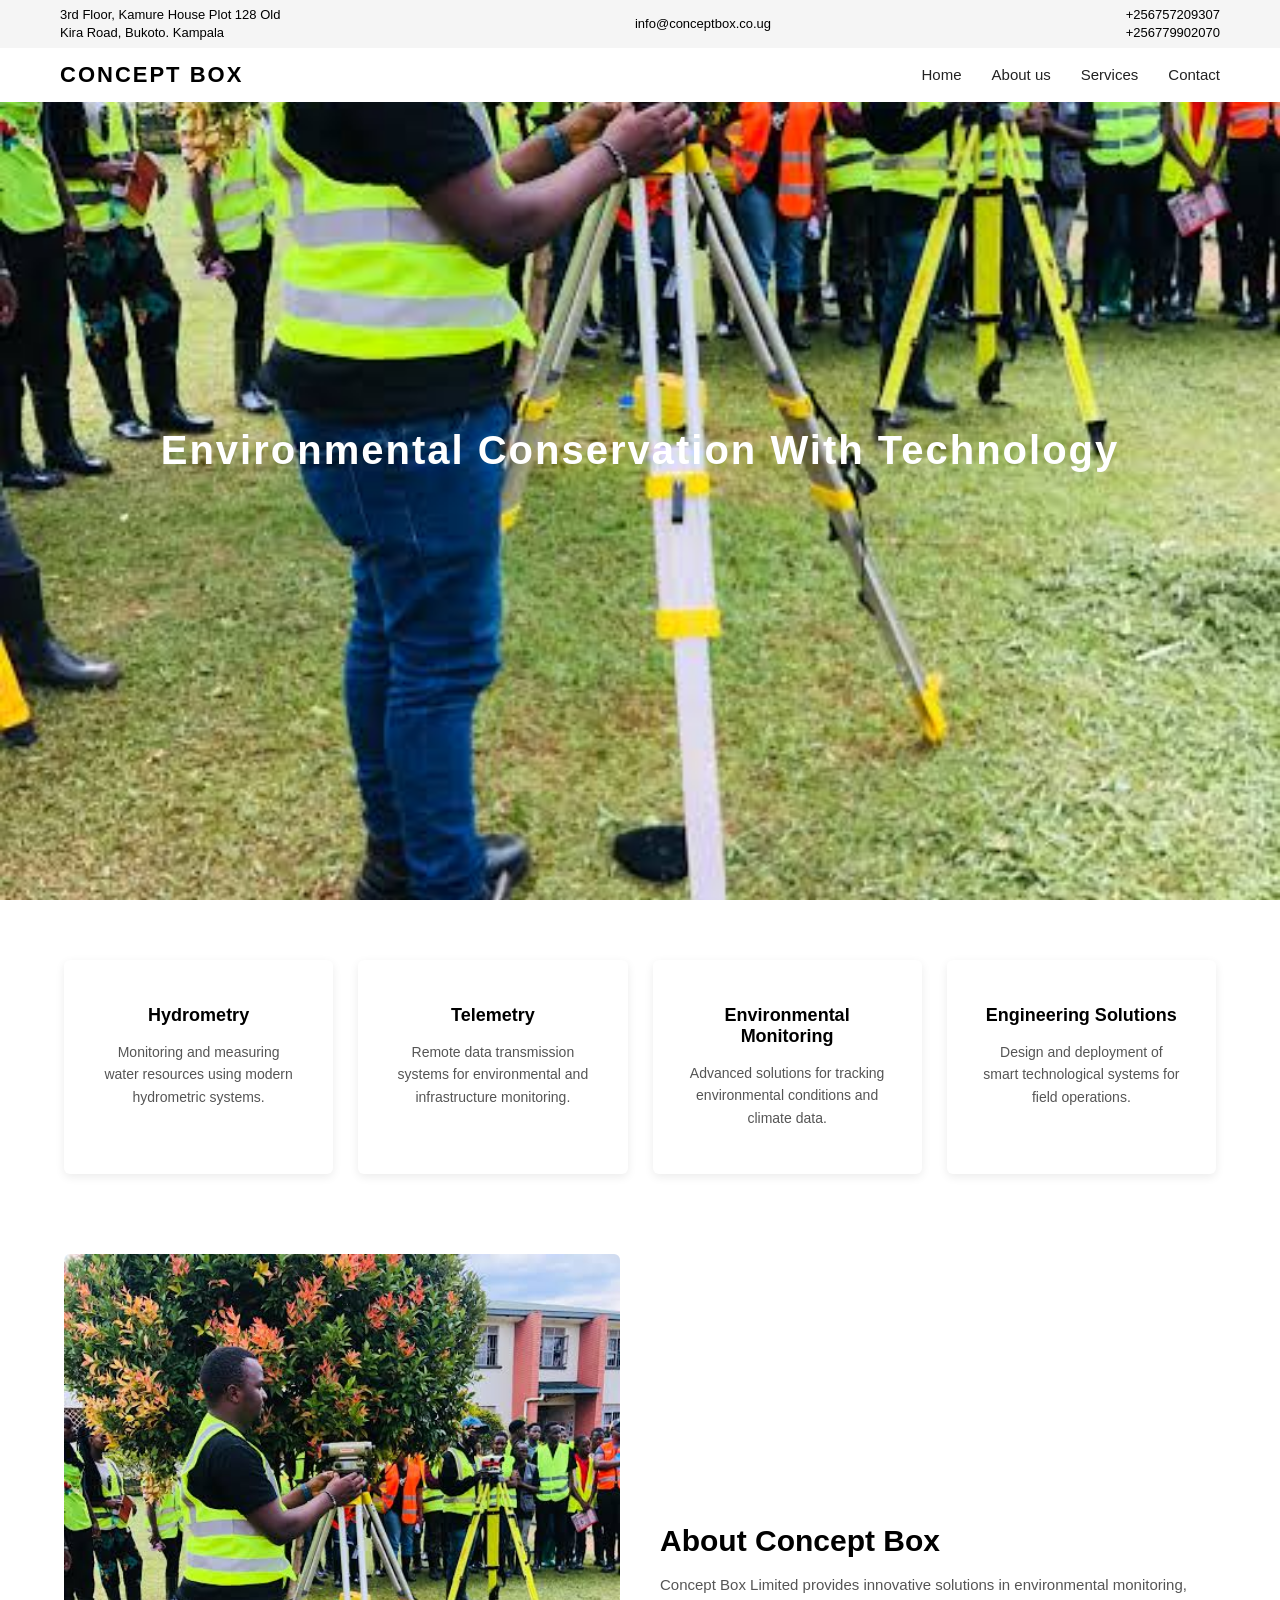
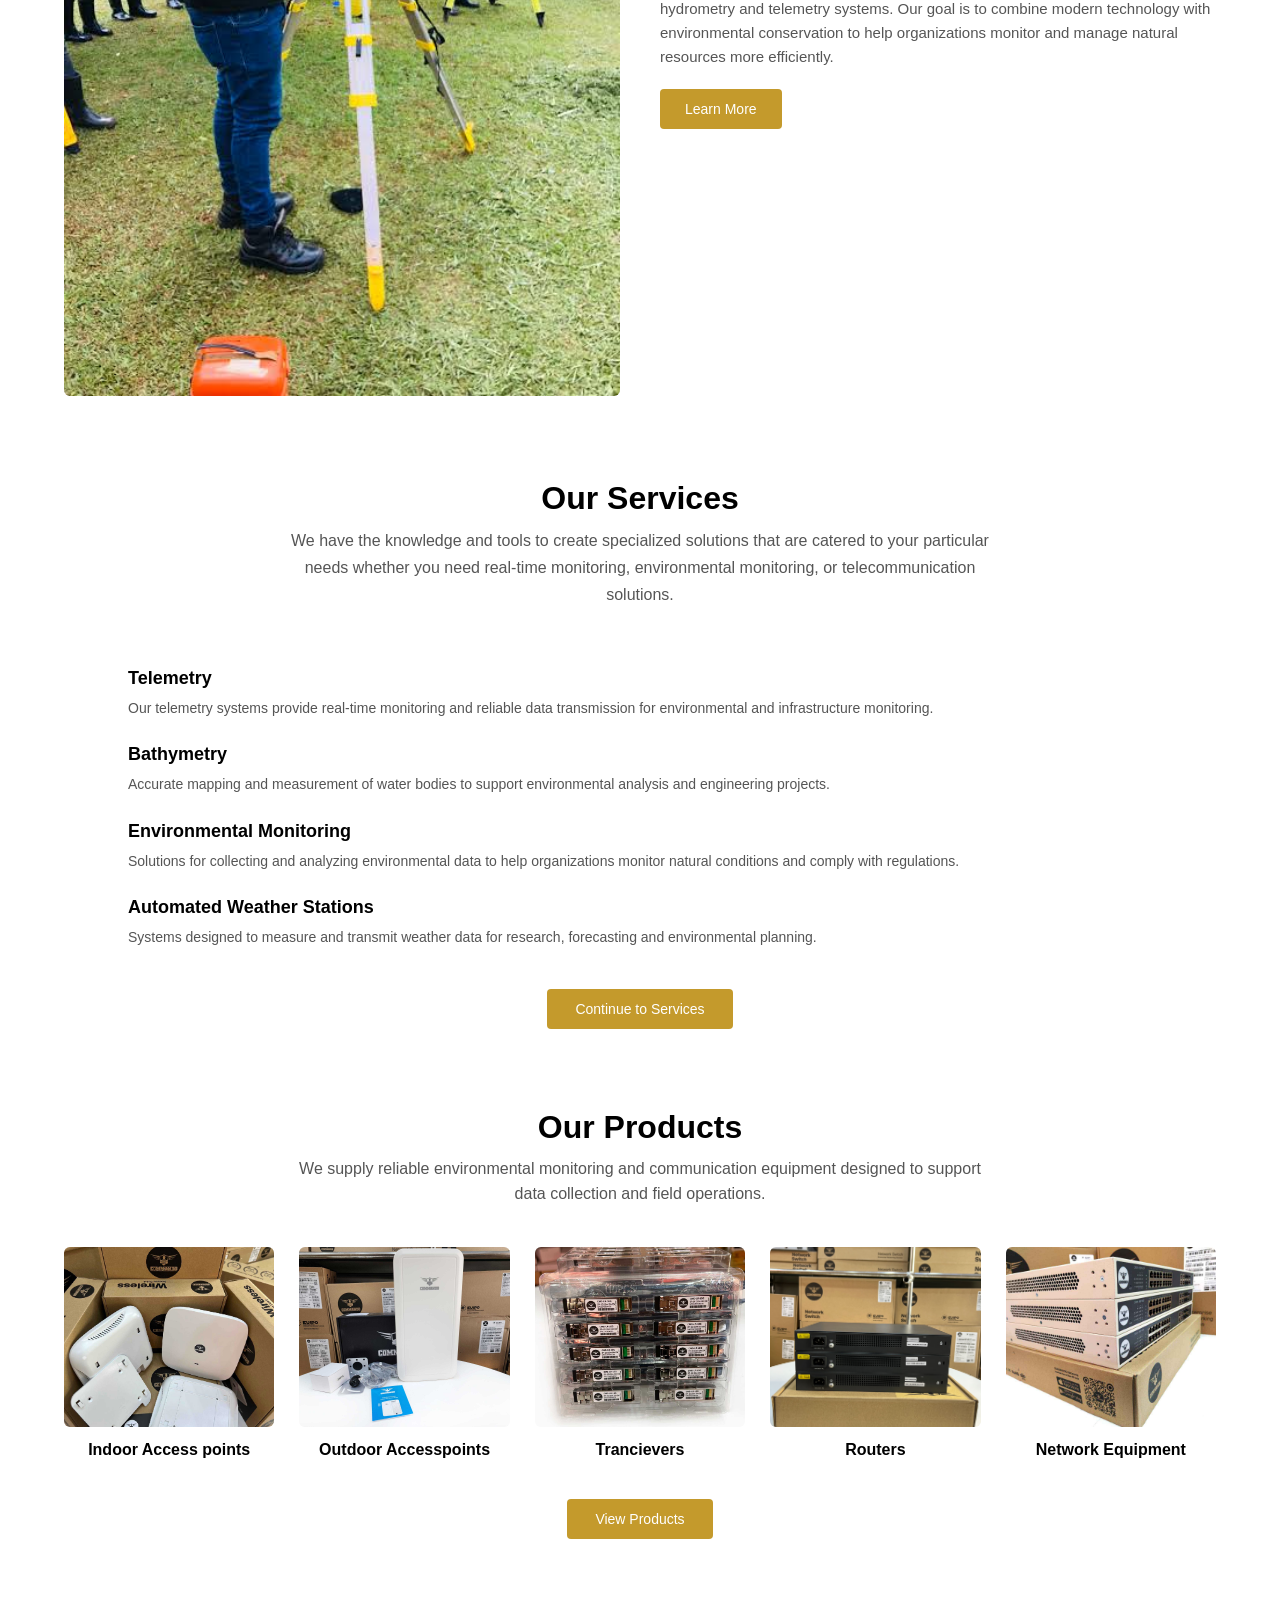
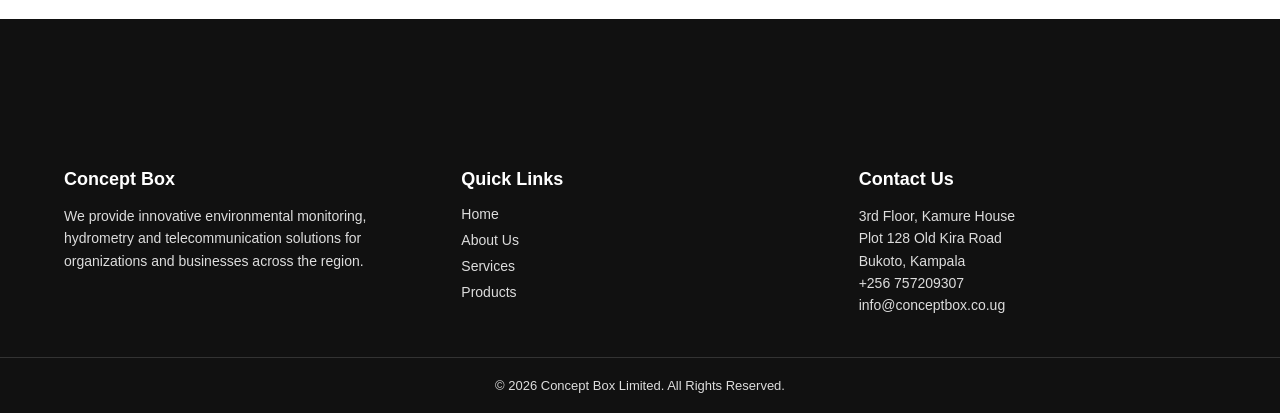
<file: index.html>
<!DOCTYPE html>
<html>

<head>
  <meta charset="UTF-8">
  <meta name="viewport" content="width=device-width, initial-scale=1">
  <link rel="stylesheet" href="style.css">
  <title>home</title>
</head>

<body>
  <div id="header">
    
  </div>
  <main>
    <section class="homehero">
  <div class="hero-text">
    <h1>Environmental Conservation With Technology</h1>
  </div>
</section>
<section id="cards">

  <div class="card">
    
    <h3>Hydrometry</h3>
    <p>Monitoring and measuring water resources using modern hydrometric systems.</p>
  </div>

  <div class="card">
    
    <h3>Telemetry</h3>
    <p>Remote data transmission systems for environmental and infrastructure monitoring.</p>
  </div>

  <div class="card">
    
    <h3>Environmental Monitoring</h3>
    <p>Advanced solutions for tracking environmental conditions and climate data.</p>
  </div>

  <div class="card">
    <h3>Engineering Solutions</h3>
    <p>Design and deployment of smart technological systems for field operations.</p>
  </div>

</section>
    <section id="about">

  <div class="about-image">
    <img src="img.jpeg">
  </div>

  <div class="about-text">
    <h2>About Concept Box</h2>
    <p>
      Concept Box Limited provides innovative solutions in environmental
      monitoring, hydrometry and telemetry systems. Our goal is to combine
      modern technology with environmental conservation to help organizations
      monitor and manage natural resources more efficiently.
    </p>

    <a href="about.html" class="about-btn">Learn More</a>
  </div>

</section>
    <section id="service">

  <div class="service-intro">
    <h2>Our Services</h2>
    <p>
      We have the knowledge and tools to create specialized solutions that are
      catered to your particular needs whether you need real-time monitoring,
      environmental monitoring, or telecommunication solutions.
    </p>
  </div>

  <div class="service-list">

    <div class="service-item">
      <h3>Telemetry</h3>
      <p>
        Our telemetry systems provide real-time monitoring and reliable data
        transmission for environmental and infrastructure monitoring.
      </p>
    </div>

    <div class="service-item">
      <h3>Bathymetry</h3>
      <p>
        Accurate mapping and measurement of water bodies to support
        environmental analysis and engineering projects.
      </p>
    </div>

    <div class="service-item">
      <h3>Environmental Monitoring</h3>
      <p>
        Solutions for collecting and analyzing environmental data to help
        organizations monitor natural conditions and comply with regulations.
      </p>
    </div>

    <div class="service-item">
      <h3>Automated Weather Stations</h3>
      <p>
        Systems designed to measure and transmit weather data for research,
        forecasting and environmental planning.
      </p>
    </div>

  </div>

  <div class="service-btn">
    <a href="service.html">Continue to Services</a>
  </div>

</section>
<section id="product">

  <div class="product-intro">
    <h2>Our Products</h2>
    <p>
      We supply reliable environmental monitoring and communication
      equipment designed to support data collection and field operations.
    </p>
  </div>

  <div class="product-list">

    <div class="product-item">
      <img src="indoor-access-points.jpg">
      <h3>Indoor Access points</h3>
    </div>

    <div class="product-item">
      <img src="outdoor-access-points.jpg">
      <h3>Outdoor Accesspoints</h3>
    </div>

    <div class="product-item">
      <img src="transceivers.jpg">
      <h3>Trancievers</h3>
    </div>

    <div class="product-item">
      <img src="routers.jpg">
      <h3>Routers</h3>
    </div>

    <div class="product-item">
      <img src="network_equipement.jpg">
      <h3>Network Equipment</h3>
    </div>

  </div>

  <div class="product-btn">
    <a href="products.html">View Products</a>
  </div>

</section>
  </main>
  <div id="footer" class="footer">
    
  </div>
  <script src="script.js"></script>
</body>

</html>
</file>
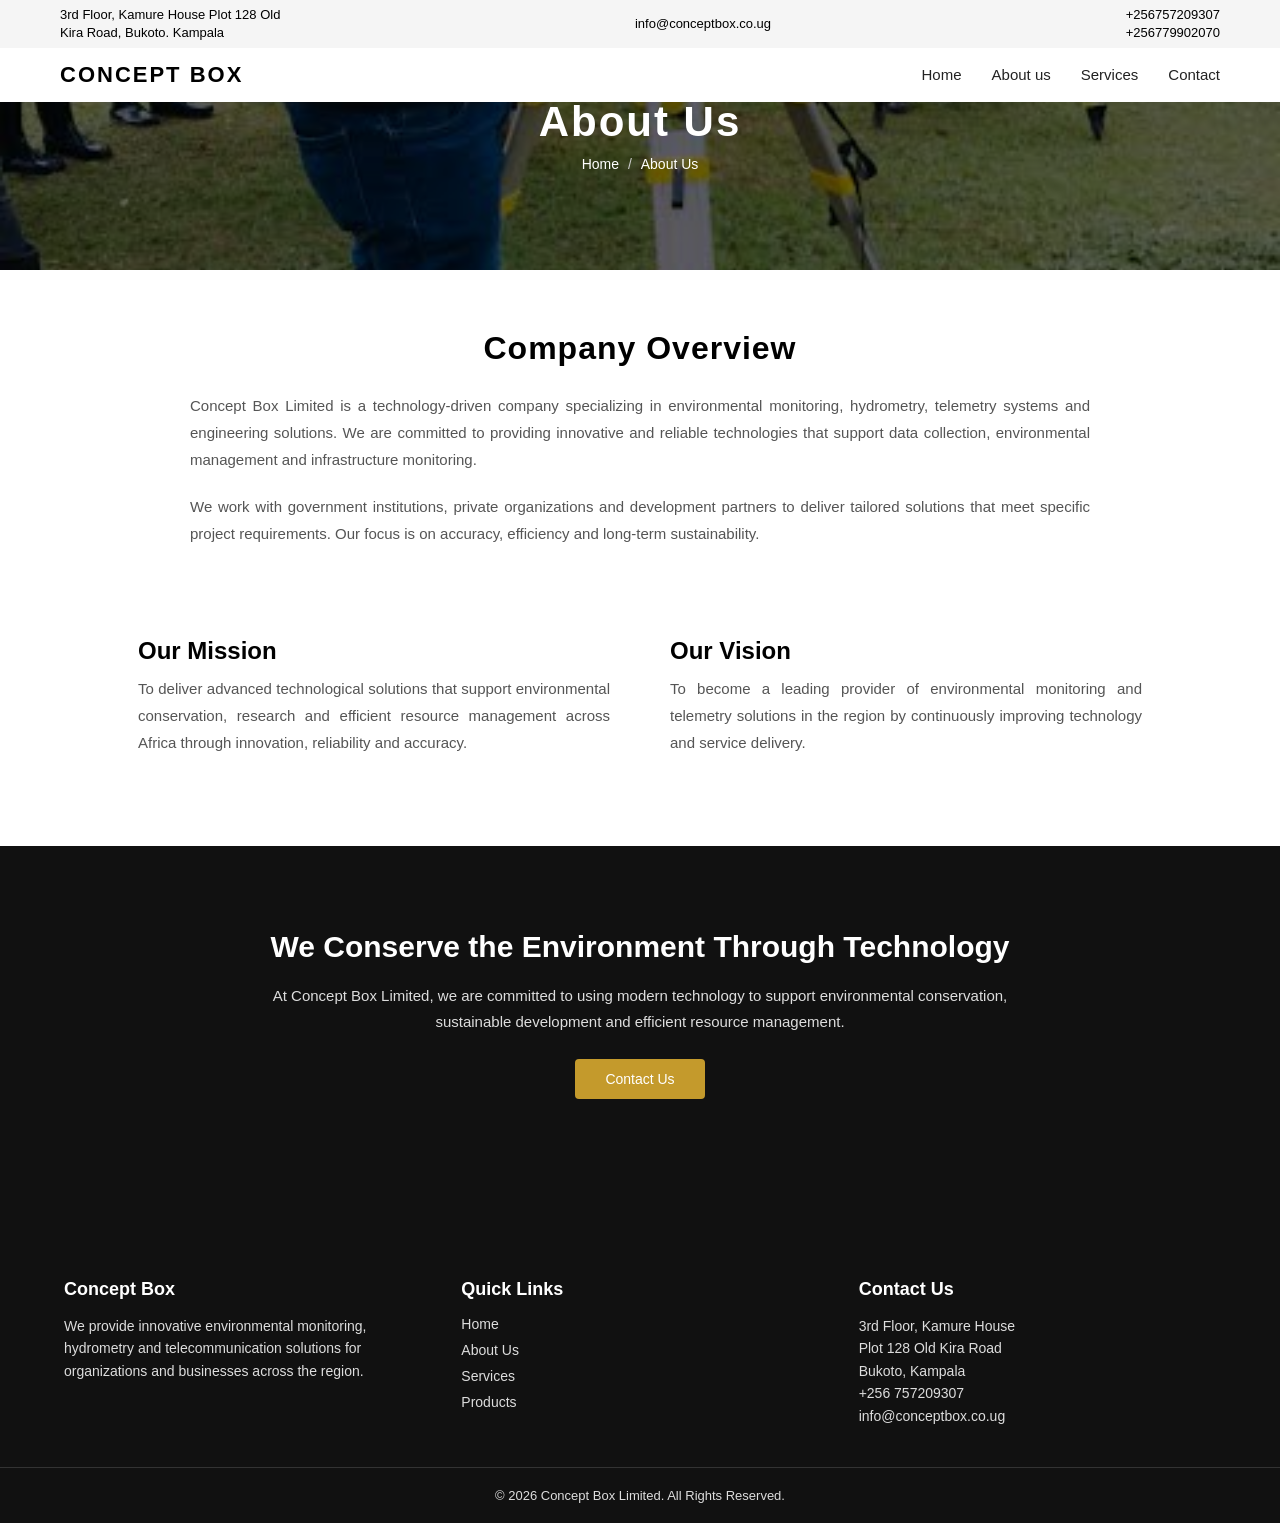
<file: about.html>
<!DOCTYPE html>
<html>

<head>
  <meta charset="UTF-8">
  <meta name="viewport" content="width=device-width, initial-scale=1">
    <link rel="stylesheet" href="style.css">
  <title></title>
</head>

<body>
    <div id="header">
    
  </div>
    
    <main>
      <section class="about-hero">
  <div class="about-hero-content">
    <h1>About Us</h1>
    <div class="breadcrumb">
      <a href="index.html">Home</a>
      <span>/</span>
      <a href="about.html">About Us</a>
    </div>
  </div>
</section>
<section class="company-overview">

  <div class="section-title">
    <h2>Company Overview</h2>
  </div>

  <div class="overview-content">
    <p>
      Concept Box Limited is a technology-driven company specializing in environmental
      monitoring, hydrometry, telemetry systems and engineering solutions. We are
      committed to providing innovative and reliable technologies that support data
      collection, environmental management and infrastructure monitoring.
    </p>

    <p>
      We work with government institutions, private organizations and development
      partners to deliver tailored solutions that meet specific project requirements.
      Our focus is on accuracy, efficiency and long-term sustainability.
    </p>
  </div>

</section>
<section class="mission-vision">

  <div class="mv-box">
    <h2>Our Mission</h2>
    <p>
      To deliver advanced technological solutions that support environmental
      conservation, research and efficient resource management across Africa
      through innovation, reliability and accuracy.
    </p>
  </div>

  <div class="mv-box">
    <h2>Our Vision</h2>
    <p>
      To become a leading provider of environmental monitoring and telemetry
      solutions in the region by continuously improving technology and service
      delivery.
    </p>
  </div>

</section>
<section class="about-cta">

  <div class="cta-content">
    <h2>We Conserve the Environment Through Technology</h2>

    <p>
      At Concept Box Limited, we are committed to using modern technology
      to support environmental conservation, sustainable development and
      efficient resource management.
    </p>

    <a href="contact.html" class="cta-btn">Contact Us</a>
  </div>

</section>
    </main>
  </div>
    <script src="script.js"></script>
  <div id="footer"></div>
</body>

</html>
</file>
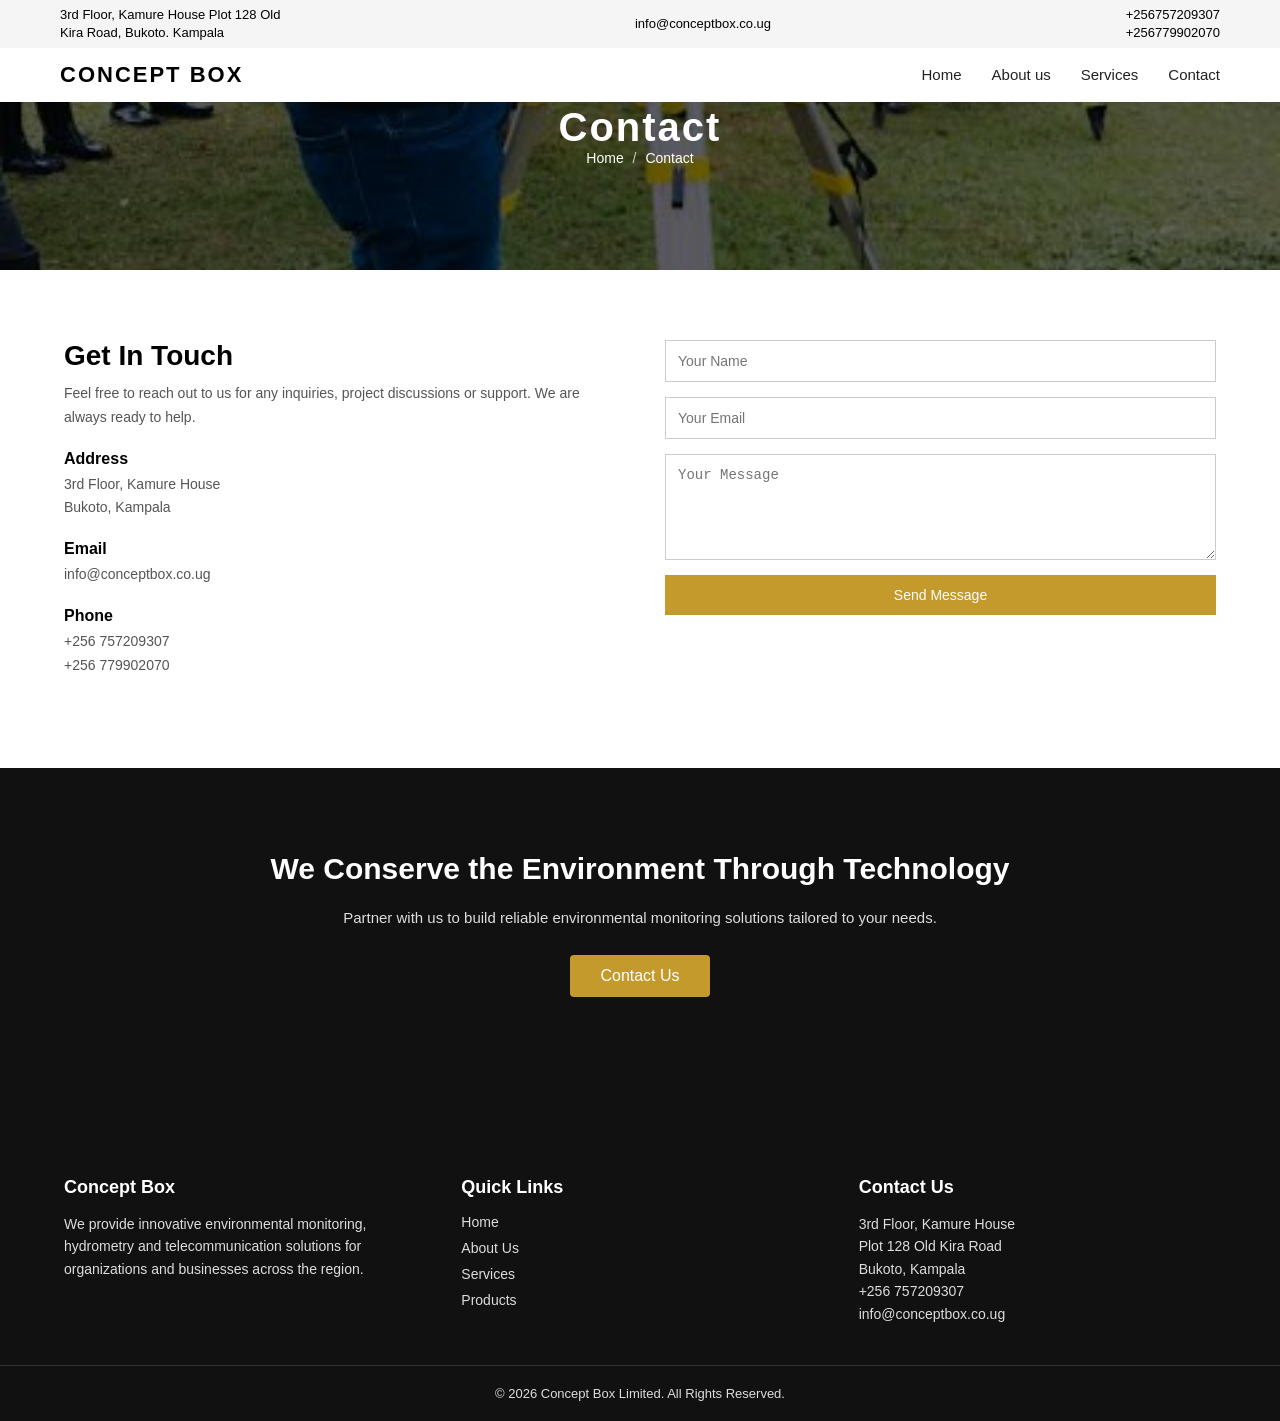
<file: contact.html>
<!DOCTYPE html>
<html>

<head>
  <meta charset="UTF-8">
  <meta name="viewport" content="width=device-width, initial-scale=1">
    <link rel="stylesheet" href="style.css">
  <title></title>
</head>

<body>
    <div id="header">
    
  </div>
  <section class="contact-hero">
  <div class="contact-hero-content">
    <h1>Contact</h1>
    <div class="breadcrumb">
      <a href="index.html">Home</a>
      <span>/</span>
      <a href="contact.html">Contact</a>
    </div>
  </div>
</section>
<section class="contact-section">

  <div class="contact-container">

    <div class="contact-info">
      <h2>Get In Touch</h2>

      <p>
        Feel free to reach out to us for any inquiries, project discussions
        or support. We are always ready to help.
      </p>

      <div class="info-item">
        <h4>Address</h4>
        <p>3rd Floor, Kamure House<br>Bukoto, Kampala</p>
      </div>

      <div class="info-item">
        <h4>Email</h4>
        <p>info@conceptbox.co.ug</p>
      </div>

      <div class="info-item">
        <h4>Phone</h4>
        <p>+256 757209307<br>+256 779902070</p>
      </div>
    </div>

    <div class="contact-form">
      <form>
        <input type="text" placeholder="Your Name" required>
        <input type="email" placeholder="Your Email" required>
        <textarea rows="5" placeholder="Your Message" required></textarea>
        <button type="submit">Send Message</button>
      </form>
    </div>

  </div>

</section>
<section class="contact-cta">

  <div class="cta-content">
    <h2>We Conserve the Environment Through Technology</h2>

    <p>
      Partner with us to build reliable environmental monitoring solutions
      tailored to your needs.
    </p>

    <a href="contact.html">Contact Us</a>
  </div>

</section>
  
  
    <div id="footer">
    
  </div>
  <script src="script.js"></script>  
</body>

</html>
</file>
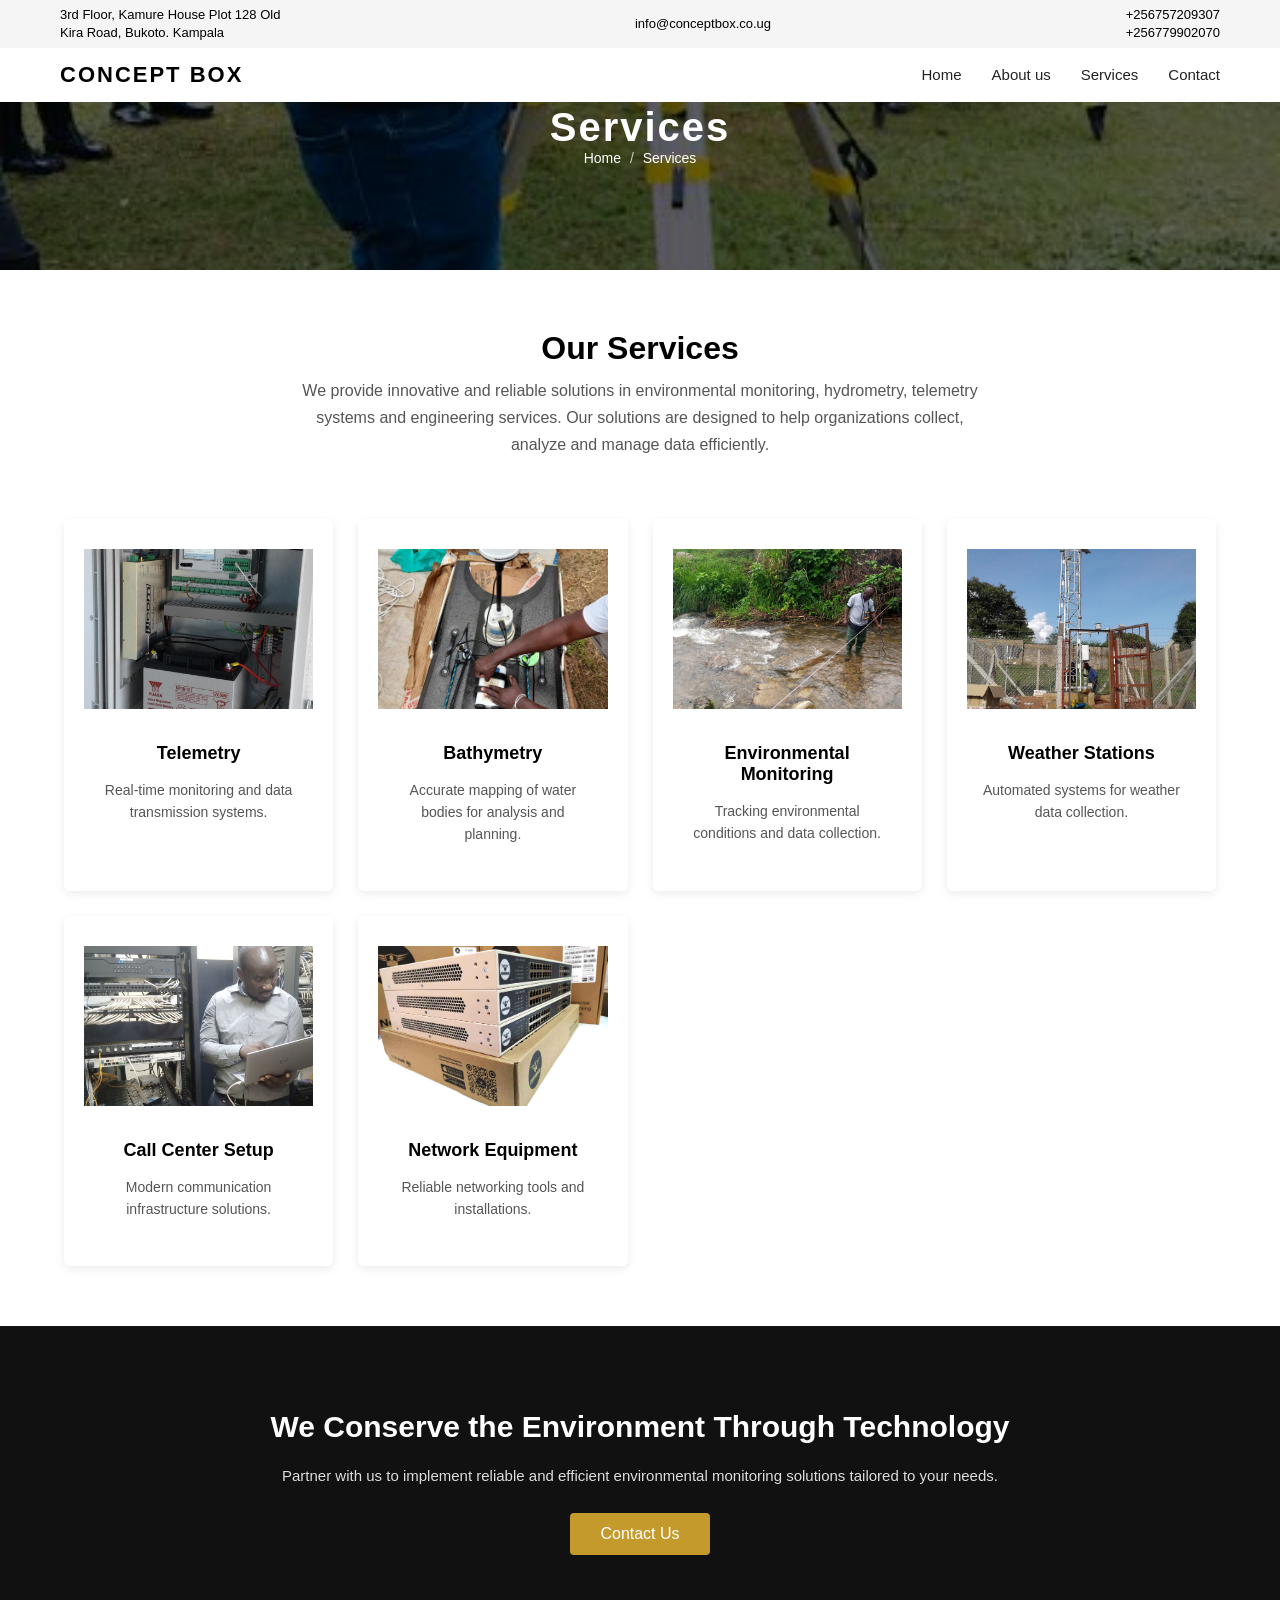
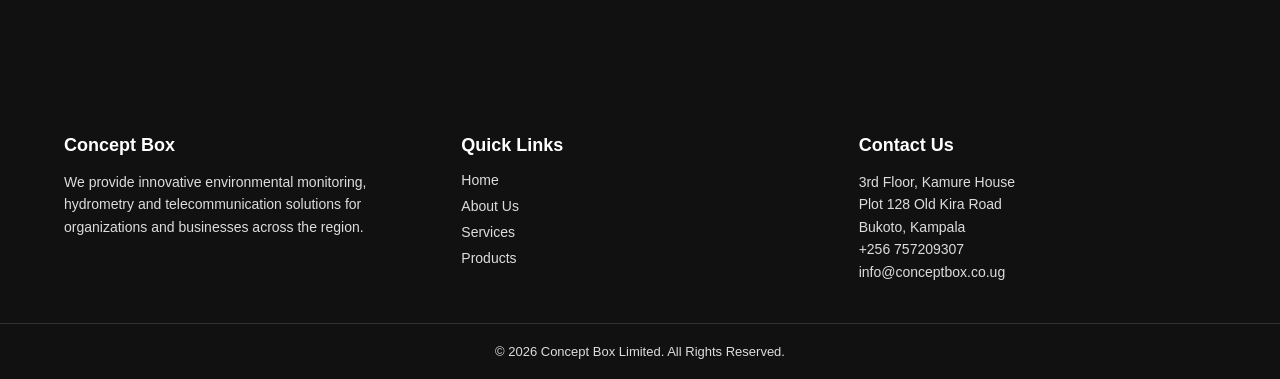
<file: service.html>
<!DOCTYPE html>
<html>

<head>
  <meta charset="UTF-8">
  <meta name="viewport" content="width=device-width, initial-scale=1">
  <link rel="stylesheet" href="style.css">
  <title></title>
</head>

<body>
  <div id="header">
    
  </div>
  <section class="service-hero">
  <div class="service-hero-content">
    <h1>Services</h1>
    <div class="breadcrumb">
      <a href="index.html">Home</a>
      <span>/</span>
      <a href="service.html">Services</a>
    </div>
  </div>
</section>
<section class="service-intro">

  <h2>Our Services</h2>

  <p>
    We provide innovative and reliable solutions in environmental monitoring,
    hydrometry, telemetry systems and engineering services. Our solutions are
    designed to help organizations collect, analyze and manage data efficiently.
  </p>

</section>
<section class="service-cards">

  <div class="card">
    <img src="telemetery2.jpg">
    <h3>Telemetry</h3>
    <p>Real-time monitoring and data transmission systems.</p>
  </div>

  <div class="card">
    <img src="bathymetry.jpg">
    <h3>Bathymetry</h3>
    <p>Accurate mapping of water bodies for analysis and planning.</p>
  </div>

  <div class="card">
    <img src="environmental_monitoring.jpg">
    <h3>Environmental Monitoring</h3>
    <p>Tracking environmental conditions and data collection.</p>
  </div>

  <div class="card">
    <img src="telecommunication.jpg">
    <h3>Weather Stations</h3>
    <p>Automated systems for weather data collection.</p>
  </div>

  <div class="card">
    <img src="call_center.jpg">
    <h3>Call Center Setup</h3>
    <p>Modern communication infrastructure solutions.</p>
  </div>

  <div class="card">
    <img src="network_equipement.jpg">
    <h3>Network Equipment</h3>
    <p>Reliable networking tools and installations.</p>
  </div>

</section>
<section class="service-cta">

  <div class="cta-content">
    <h2>We Conserve the Environment Through Technology</h2>

    <p>
      Partner with us to implement reliable and efficient environmental
      monitoring solutions tailored to your needs.
    </p>

    <a href="contact.html">Contact Us</a>
  </div>

</section>
  
  <div id="footer">
    
  </div>
  <script src="script.js"></script>
</body>
</html>
</file>
<file: style.css>
*{
  margin:0;
  padding:0;
  box-sizing:border-box;
  list-style:none;
  text-decoration:none;
}

body{
  font-family:Arial, Helvetica, sans-serif;
}

.header{
  position:fixed;
  top:0;
  left:0;
  width:100%;
  background:#fff;
  z-index:1000;
}

.header-top{
  display:flex;
  justify-content:space-between;
  align-items:center;
  padding:6px 60px;
  font-size:13px;
  background:#f5f5f5;
}

.top-item{
  line-height:1.4;
}

.menu-toggle{
  display:none;
  font-size:28px;
  cursor:pointer;
}

@media(max-width:768px){

  .header-top{
    display:none;
  }

  .header-bottom{
    padding:15px 20px;
  }

  .menu-toggle{
    display:block;
  }

  .navbar{
    position:absolute;
    top:100%;
    left:0;
    width:100%;
    background:#fff;
    display:none;
    padding:20px 0;
  }

  .navbar.active{
    display:block;
  }

  .navlist{
    flex-direction:column;
    gap:20px;
    text-align:center;
  }
}







.header-bottom{
  display:flex;
  justify-content:space-between;
  align-items:center;
  padding:14px 60px;
}

.logo{
  font-size:22px;
  font-weight:700;
  letter-spacing:2px;
}

.navlist{
  display:flex;
  align-items:center;
  gap:30px;
}

.navlist a{
  font-size:15px;
  color:#222;
  transition:0.2s;
}

.navlist a:hover{
  color:#c49a2c;
}

.homehero{
  width:100%;
  height:100vh;
  background-image:url("img.jpeg");
  background-size:cover;
  background-position:center;
  background-repeat:no-repeat;
  background-attachment:fixed;
}
.footer{
  width:100%;
  background:#111;
  color:#ddd;
  padding-top:50px;
}

.footer-container{
  width:90%;
  margin:auto;
  display:flex;
  justify-content:space-between;
  flex-wrap:wrap;
  gap:40px;
}

.footer-box{
  flex:1;
  min-width:220px;
}

.footer-box h3{
  font-size:18px;
  margin-bottom:15px;
  color:#fff;
}

.footer-box p{
  font-size:14px;
  line-height:1.6;
}

.footer-box ul li{
  margin-bottom:8px;
}

.footer-box a{
  color:#ddd;
  font-size:14px;
}

.footer-box a:hover{
  color:#c49a2c;
}

.footer-bottom{
  text-align:center;
  padding:20px 0;
  margin-top:40px;
  border-top:1px solid #333;
  font-size:13px;
}
.homehero{
  width:100%;
  height:100vh;
  background-image:url("img.jpeg");
  background-size:cover;
  background-position:center;
  background-repeat:no-repeat;
  background-attachment:fixed;
  display:flex;
  align-items:center;
  justify-content:center;
}

.hero-text{
  text-align:center;
}

.hero-text h1{
  color:#fff;
  font-size:40px;
  letter-spacing:2px;
  font-weight:600;
}
#cards{
  width:90%;
  margin:60px auto;
  display:grid;
  grid-template-columns:repeat(auto-fit,minmax(220px,1fr));
  gap:25px;
}

.card{
  background:#fff;
  padding:30px 20px;
  text-align:center;
  border-radius:6px;
  box-shadow:0 3px 12px rgba(0,0,0,0.08);
  transition:0.3s;
}

.card:hover{
  transform:translateY(-5px);
}

.card img{
  width:60px;
  margin-bottom:15px;
}

.card h3{
  font-size:18px;
  margin-bottom:10px;
}

.card p{
  font-size:14px;
  line-height:1.5;
  color:#555;
}
#about{
  width:90%;
  margin:80px auto;
  display:grid;
  grid-template-columns:1fr 1fr;
  gap:40px;
  align-items:center;
}

.about-image img{
  width:100%;
  border-radius:6px;
}

.about-text h2{
  font-size:30px;
  margin-bottom:15px;
}

.about-text p{
  font-size:15px;
  line-height:1.6;
  color:#555;
  margin-bottom:20px;
}

.about-btn{
  display:inline-block;
  padding:12px 25px;
  background:#c49a2c;
  color:#fff;
  font-size:14px;
  border-radius:4px;
}

.about-btn:hover{
  background:#a8801f;
}

  #service{
  width:80%;
  margin:80px auto;
}

.service-intro{
  text-align:center;
  margin-bottom:40px;
}

.service-intro h2{
  font-size:32px;
  margin-bottom:10px;
}

.service-intro p{
  max-width:700px;
  margin:auto;
  line-height:1.6;
  color:#555;
}

.service-list{
  display:flex;
  flex-direction:column;
  gap:25px;
  margin-bottom:40px;
}

.service-item h3{
  font-size:18px;
  margin-bottom:8px;
}

.service-item p{
  font-size:14px;
  line-height:1.6;
  color:#555;
}

.service-btn{
  text-align:center;
}

.service-btn a{
  display:inline-block;
  padding:12px 28px;
  background:#c49a2c;
  color:#fff;
  font-size:14px;
  border-radius:4px;
}
#product{
  width:90%;
  margin:80px auto;
}

.product-intro{
  text-align:center;
  margin-bottom:40px;
}

.product-intro h2{
  font-size:32px;
  margin-bottom:10px;
}

.product-intro p{
  max-width:700px;
  margin:auto;
  line-height:1.6;
  color:#555;
}

.product-list{
  display:grid;
  grid-template-columns:repeat(auto-fit,minmax(200px,1fr));
  gap:25px;
  margin-bottom:40px;
}

.product-item{
  text-align:center;
}

.product-item img{
  width:100%;
  height:180px;
  object-fit:cover;
  border-radius:6px;
  margin-bottom:10px;
}

.product-item h3{
  font-size:16px;
}

.product-btn{
  text-align:center;
}

.product-btn a{
  display:inline-block;
  padding:12px 28px;
  background:#c49a2c;
  color:#fff;
  font-size:14px;
  border-radius:4px;
}
.about-hero{
  width:100%;
  height:30vh;
  background-image:url("img.jpeg");
  background-size:cover;
  background-position:center;
  background-repeat:no-repeat;
  position:relative;
  display:flex;
  align-items:center;
  justify-content:center;
}

.about-hero::before{
  content:"";
  position:absolute;
  top:0;
  left:0;
  width:100%;
  height:100%;
  background:rgba(0,0,0,0.6);
}

.about-hero-content{
  position:relative;
  text-align:center;
  color:#fff;
}

.about-hero-content h1{
  font-size:42px;
  letter-spacing:2px;
  margin-bottom:10px;
}

.breadcrumb{
  font-size:14px;
}

.breadcrumb a{
  color:#fff;
  text-decoration:none;
  margin:0 5px;
}

.breadcrumb span{
  color:#ccc;
}
.company-overview{
  width:80%;
  margin:60px auto;
}

.section-title{
  text-align:center;
  margin-bottom:25px;
}

.section-title h2{
  font-size:32px;
  letter-spacing:1px;
}

.overview-content{
  max-width:900px;
  margin:auto;
}

.overview-content p{
  font-size:15px;
  line-height:1.8;
  color:#555;
  margin-bottom:20px;
  text-align:justify;
}
.mission-vision{
  width:80%;
  margin:70px auto;
  display:grid;
  grid-template-columns:1fr 1fr;
  gap:40px;
}

.mv-box{
  padding:20px 10px;
}

.mv-box h2{
  font-size:24px;
  margin-bottom:10px;
}

.mv-box p{
  font-size:15px;
  line-height:1.8;
  color:#555;
  text-align:justify;
}
.about-cta{
  width:100%;
  background:#111;
  color:#fff;
  padding:80px 20px;
  margin-top:70px;
}

.cta-content{
  max-width:800px;
  margin:auto;
  text-align:center;
}

.cta-content h2{
  font-size:30px;
  margin-bottom:15px;
  line-height:1.4;
}

.cta-content p{
  font-size:15px;
  line-height:1.8;
  color:#ddd;
  margin-bottom:25px;
}

.cta-btn{
  display:inline-block;
  padding:12px 30px;
  background:#c49a2c;
  color:#fff;
  font-size:14px;
  border-radius:4px;
  transition:0.3s;
}

.cta-btn:hover{
  background:#a8801f;
}
.service-hero{
  width:100%;
  height:30vh;
  background-image:url("img.jpeg");
  background-size:cover;
  background-position:center;
  position:relative;
  display:flex;
  align-items:center;
  justify-content:center;
}

.service-hero::before{
  content:"";
  position:absolute;
  width:100%;
  height:100%;
  background:rgba(0,0,0,0.6);
}

.service-hero-content{
  position:relative;
  color:#fff;
  text-align:center;
}

.service-hero-content h1{
  font-size:40px;
  letter-spacing:2px;
}
.service-intro{
  width:80%;
  margin:60px auto;
  text-align:center;
}

.service-intro h2{
  font-size:32px;
  margin-bottom:10px;
}

.service-intro p{
  max-width:700px;
  margin:auto;
  line-height:1.7;
  color:#555;
}
.service-cta{
  width:100%;
  background:#111;
  color:#fff;
  padding:80px 20px;
  margin-top:60px;
}

.service-cta .cta-content{
  text-align:center;
  max-width:800px;
  margin:auto;
}

.service-cta h2{
  font-size:30px;
  margin-bottom:15px;
}

.service-cta p{
  color:#ddd;
  margin-bottom:25px;
}

.service-cta a{
  display:inline-block;
  padding:12px 30px;
  background:#c49a2c;
  color:#fff;
  border-radius:4px;
}
.service-cards{
  width:90%;
  margin:60px auto;
  display:grid;
  grid-template-columns:repeat(auto-fit,minmax(250px,1fr));
  gap:25px;
}

.card{
  background:#fff;
  border-radius:6px;
  overflow:hidden;
  box-shadow:0 3px 10px rgba(0,0,0,0.08);
  transition:0.3s;
}

.card:hover{
  transform:translateY(-5px);
}

.card img{
  width:100%;
  height:160px;
  object-fit:cover;
}

.card h3{
  padding:15px 15px 5px;
}

.card p{
  padding:0 15px 15px;
  font-size:14px;
  color:#555;
  line-height:1.6;
}
.contact-hero{
  width:100%;
  height:30vh;
  background-image:url("img.jpeg");
  background-size:cover;
  background-position:center;
  background-repeat:no-repeat;
  position:relative;
  display:flex;
  align-items:center;
  justify-content:center;
}

.contact-hero::before{
  content:"";
  position:absolute;
  top:0;
  left:0;
  width:100%;
  height:100%;
  background:rgba(0,0,0,0.6);
}

.contact-hero-content{
  position:relative;
  text-align:center;
  color:#fff;
}

.contact-hero-content h1{
  font-size:40px;
  letter-spacing:2px;
}
.contact-section{
  width:90%;
  margin:70px auto;
}

.contact-container{
  display:grid;
  grid-template-columns:1fr 1fr;
  gap:50px;
  align-items:flex-start;
}

.contact-info h2{
  font-size:28px;
  margin-bottom:10px;
}

.contact-info p{
  font-size:14px;
  line-height:1.7;
  color:#555;
  margin-bottom:20px;
}

.info-item{
  margin-bottom:15px;
}

.info-item h4{
  font-size:16px;
  margin-bottom:5px;
}

.contact-form form{
  display:flex;
  flex-direction:column;
  gap:15px;
}

.contact-form input,
.contact-form textarea{
  width:100%;
  padding:12px;
  border:1px solid #ccc;
  font-size:14px;
  outline:none;
}

.contact-form button{
  padding:12px;
  background:#c49a2c;
  color:#fff;
  border:none;
  font-size:14px;
  cursor:pointer;
}

@media(max-width:768px){
  .contact-container{
    grid-template-columns:1fr;
  }
}
.contact-cta{
  width:100%;
  background:#111;
  color:#fff;
  padding:80px 20px;
  margin-top:60px;
}

.cta-content{
  max-width:800px;
  margin:auto;
  text-align:center;
}

.cta-content h2{
  font-size:30px;
  margin-bottom:15px;
}

.cta-content p{
  color:#ddd;
  margin-bottom:25px;
  line-height:1.7;
}

.cta-content a{
  display:inline-block;
  padding:12px 30px;
  background:#c49a2c;
  color:#fff;
  border-radius:4px;
}
</file>
